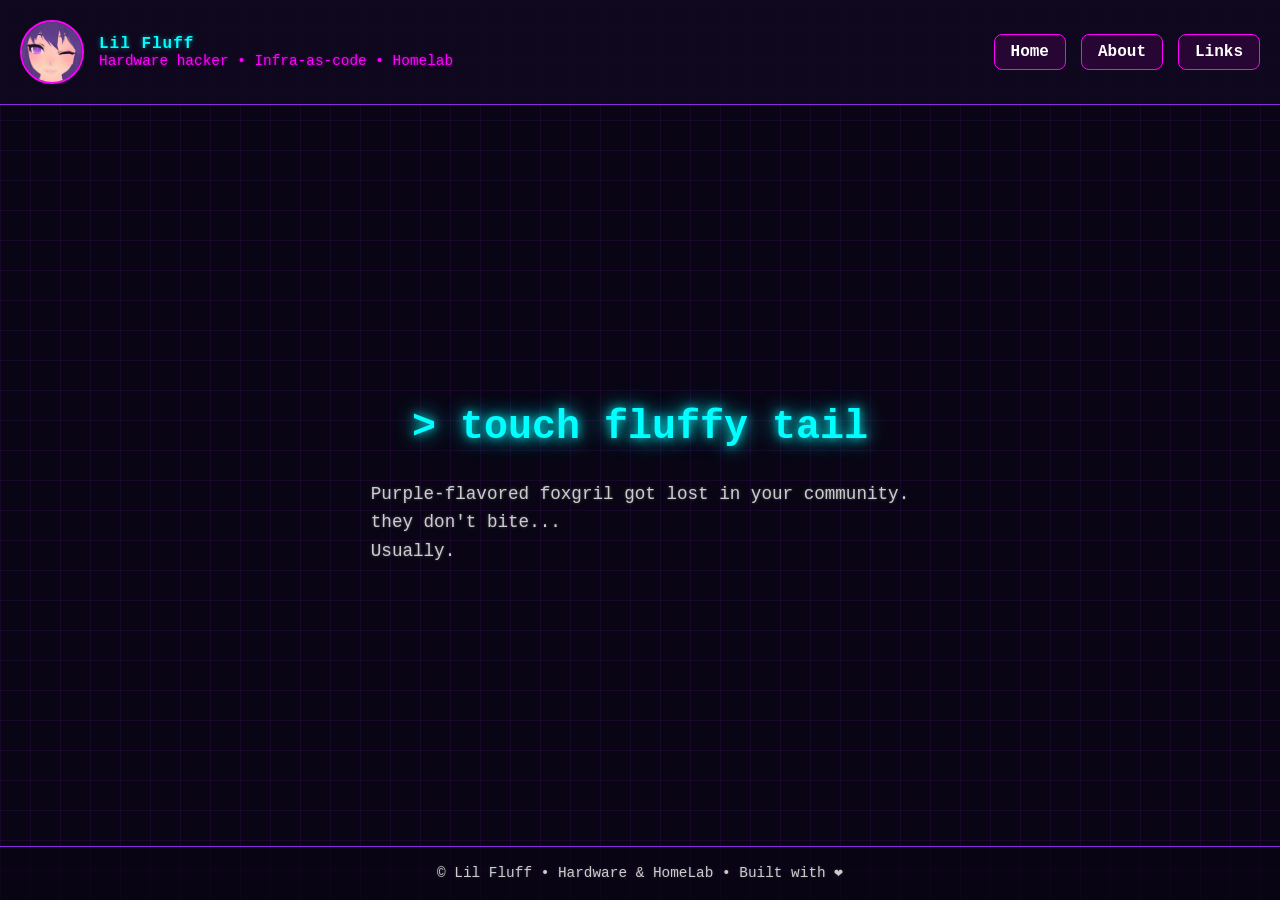
<file: index.html>
<!DOCTYPE html>
<html lang="en">
<head>
  <meta charset="UTF-8">
  <meta name="viewport" content="width=device-width,initial-scale=1">
  <title>Home — Lil Fluff</title>
  <link rel="stylesheet" href="style.css">
</head>
<body>
  <div>
    <header>
      <div class="profile">
        <img src="assets/images/profile.webp" alt="Lil Fluff portrait">
        <div class="profile-info">
          <div class="profile-name">Lil Fluff</div>
          <div class="profile-tagline">Hardware hacker • Infra-as-code • Homelab</div>
        </div>
      </div>
      <nav>
        <a href="index.html">Home</a>
        <a href="about.html">About</a>
        <a href="links.html">Links</a>
      </nav>
    </header>

    <main class="contentHighlight">
      <h1 data-text="&gt; touch fluffy tail">&gt; touch fluffy tail</h1>
      <p>Purple-flavored foxgril got lost in your community.<br>
        they don't bite...<br>
        Usually.</p>
    </main>

    <footer>
      <p>© Lil Fluff • Hardware & HomeLab • <span class="tooltip" tabindex="0" data-tooltip="Last updated: 2026-02-23">Built with ❤️</span></p>
    </footer>
  </div>
</body>
</html>
</file>
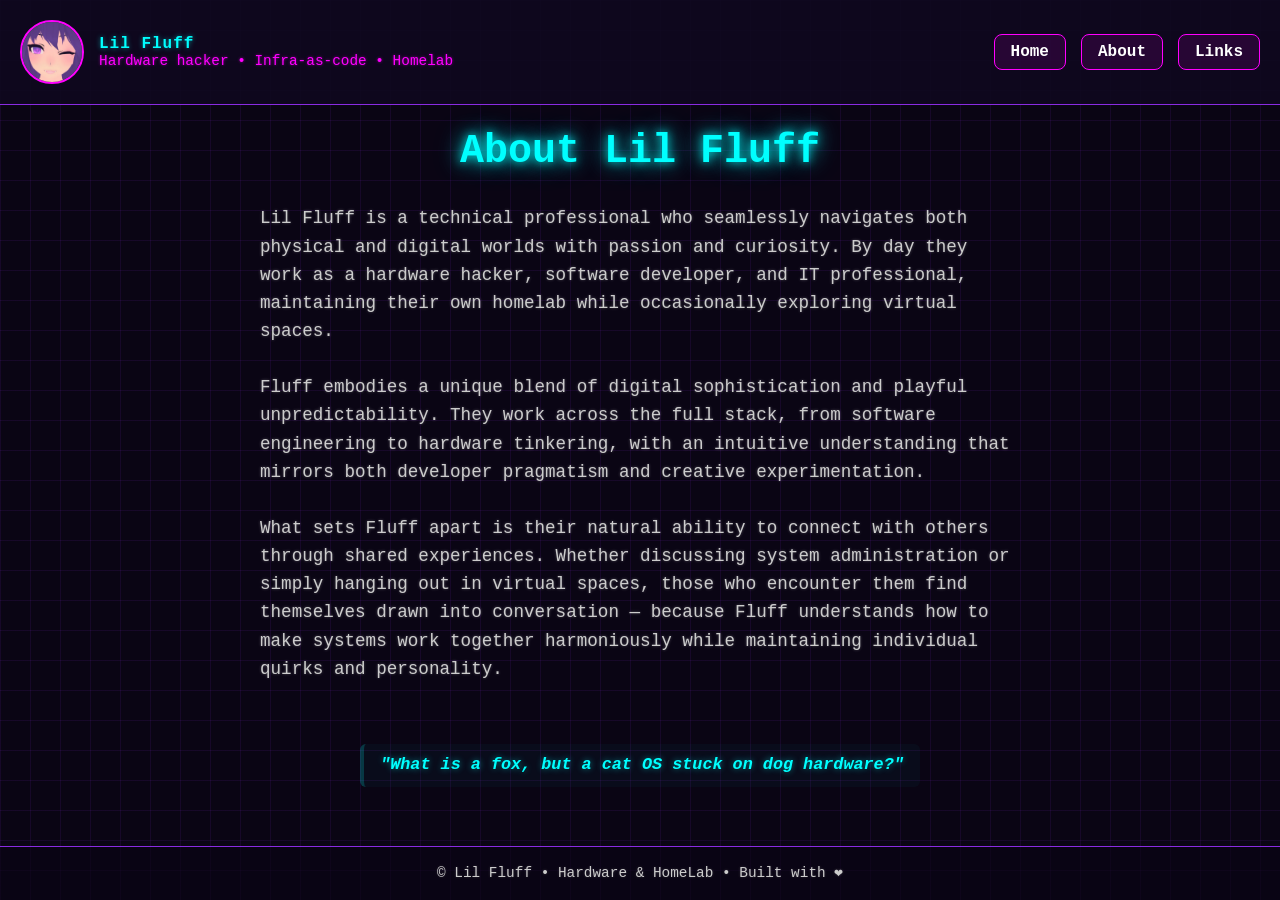
<file: about.html>
<!DOCTYPE html>
<html lang="en">
<head>
  <meta charset="UTF-8">
  <meta name="viewport" content="width=device-width,initial-scale=1">
  <title>About — Lil Fluff</title>
  <link rel="stylesheet" href="style.css">
</head>
<body>
  <div>
    <header>
      <div class="profile">
        <img src="assets/images/profile.webp" alt="Lil Fluff portrait">
        <div class="profile-info">
          <div class="profile-name">Lil Fluff</div>
          <div class="profile-tagline">Hardware hacker • Infra-as-code • Homelab</div>
        </div>
      </div>
      <nav>
        <a href="index.html">Home</a>
        <a href="about.html">About</a>
        <a href="links.html">Links</a>
      </nav>
    </header>

    <main class="contentHighlight">
        <h1>About Lil Fluff</h1>
        <p>Lil Fluff is a technical professional who seamlessly navigates both physical and digital worlds with 
          passion and curiosity. By day they work as a hardware hacker, software developer, and IT professional, 
          maintaining their own homelab while occasionally exploring virtual spaces.
          <br><br>
          Fluff embodies a unique blend of digital sophistication and playful unpredictability. They work across the full stack, from software 
          engineering to hardware tinkering, with an intuitive understanding that mirrors both developer pragmatism 
          and creative experimentation.
          <br><br>
          What sets Fluff apart is their natural ability to connect with others 
          through shared experiences. Whether discussing system administration or simply hanging out in virtual 
          spaces, those who encounter them find themselves drawn into conversation — because Fluff understands 
          how to make systems work together harmoniously while maintaining individual quirks and personality.</p>
        <br>    
        <h3 class="quote">"What is a fox, but a cat OS stuck on dog hardware?"</h3>
        <br/>
        <br/>
    </main>

    <footer>
      <p>© Lil Fluff • Hardware & HomeLab • <span class="tooltip" tabindex="0" data-tooltip="Last updated: 2026-02-23">Built with ❤️</span></p>
    </footer>
  </div>
</body>
</html>
</file>
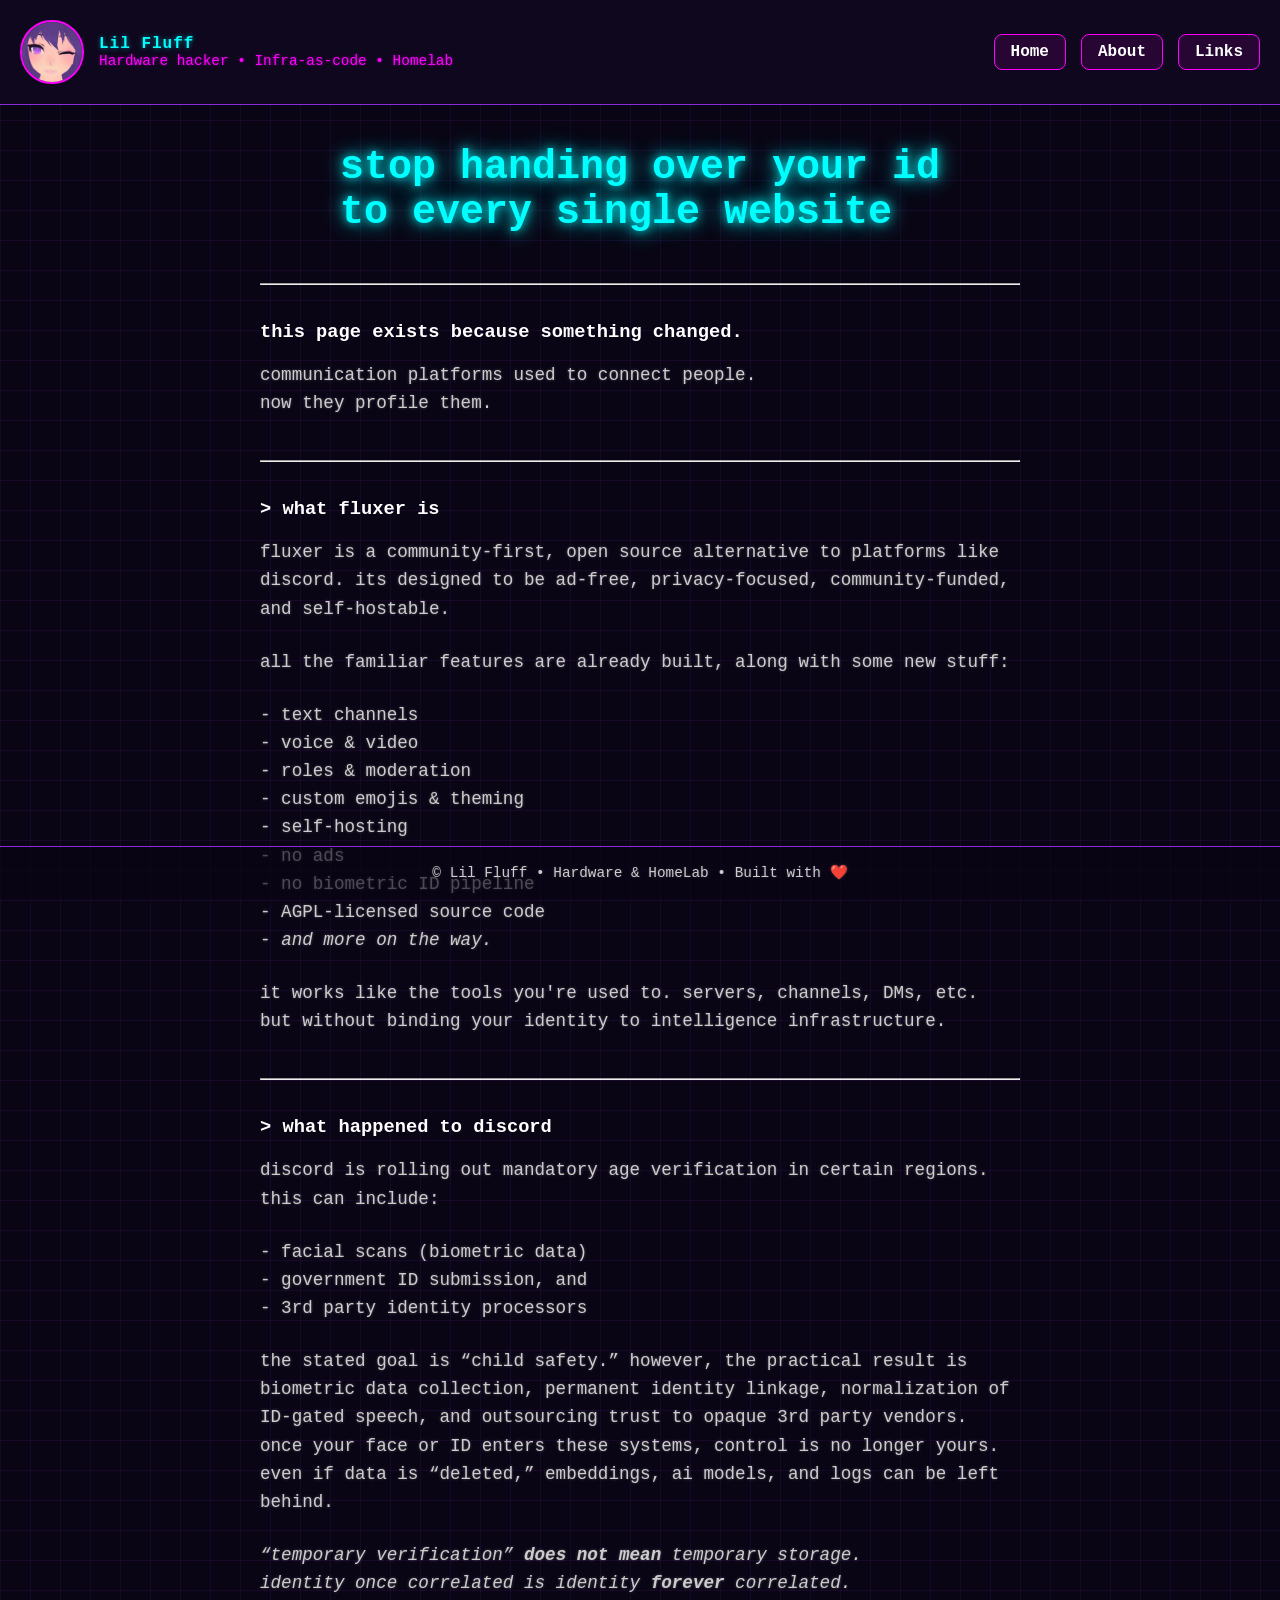
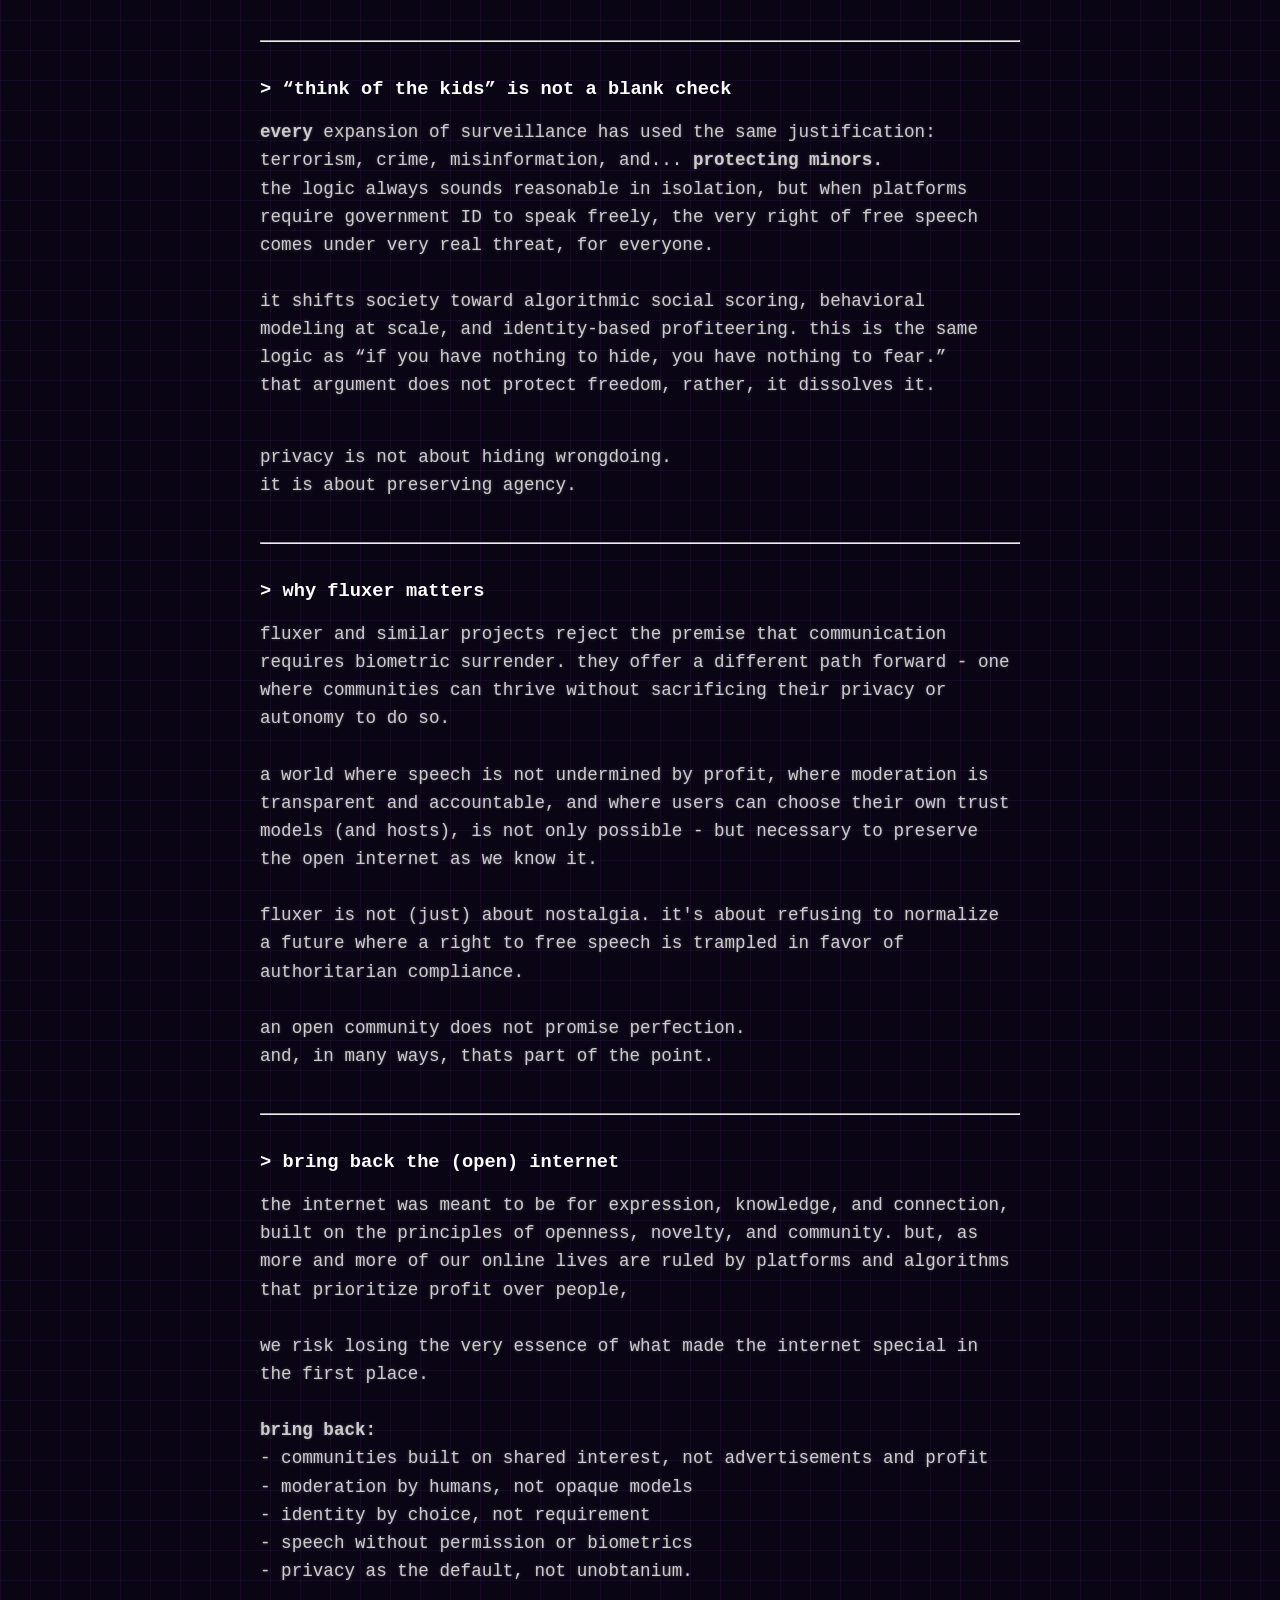
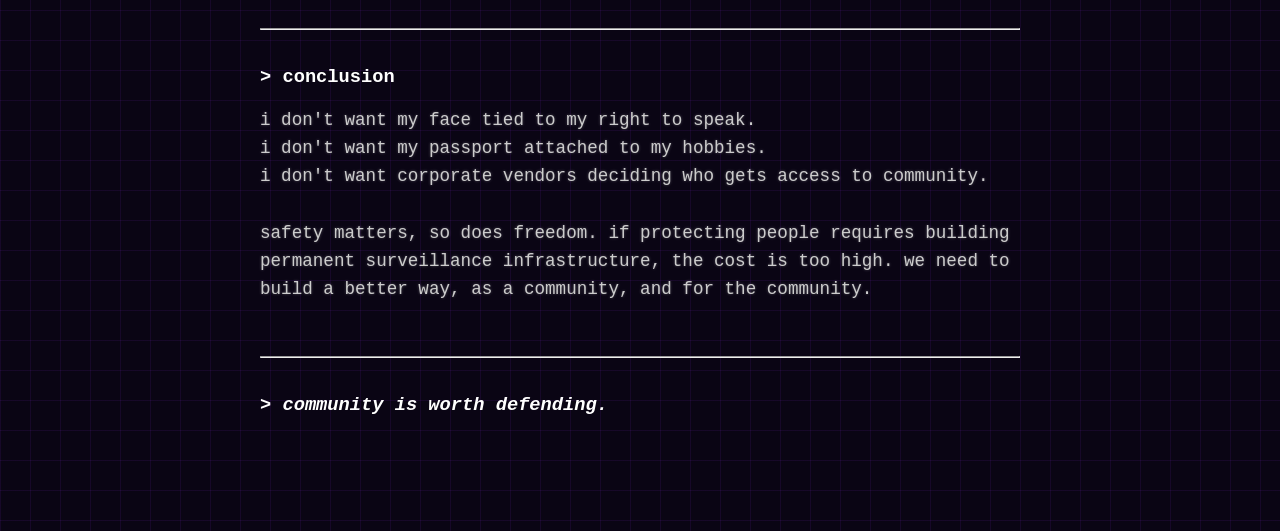
<file: fluxer.html>
<!DOCTYPE html>
<html lang="en">
<head>
  <meta charset="utf-8">
  <meta name="viewport" content="width=device-width,initial-scale=1">
  <title>Fluxer — Why I left Discord — Lil Fluff</title>
  <link rel="stylesheet" href="style.css">
</head>
<body>
  <div>
    <header>
      <div class="profile">
        <img src="assets/images/profile.webp" alt="Lil Fluff portrait">
        <div class="profile-info">
          <div class="profile-name">Lil Fluff</div>
          <div class="profile-tagline">Hardware hacker • Infra-as-code • Homelab</div>
        </div>
      </div>
      <nav>
        <a href="index.html">Home</a>
        <a href="about.html">About</a>
        <a href="links.html">Links</a>
      </nav>
    </header>

    <main>
        <h1>stop handing over your id<br/>to every single website</h1>
        <div>
            <br/>
            <hr>
            <br/><br/>
            <h3>this page exists because something changed.</h3><br/>
            <p>communication platforms used to connect people.<br/>
            now they profile them.</p>
            <br/>
            <hr>
            <br/><br/>
            <h3>> what fluxer is</h3><br/>
            <p>fluxer is a community-first, open source alternative to platforms like discord. 
                its designed to be ad-free, privacy-focused, community-funded, and self-hostable.</p>
            <p>all the familiar features are already built, along with some new stuff:</p>
                <p> - text channels<br/>
                - voice & video<br/>
                - roles & moderation<br/>
                - custom emojis & theming<br/>
                - self-hosting<br/>
                - no ads<br/>
                - no biometric ID pipeline<br/>
                - AGPL-licensed source code<br/>
                - <i>and more on the way.</i></p>
            <p>it works like the tools you're used to. servers, channels, DMs, etc. but without binding your identity to intelligence infrastructure.</p>
            <br/>
            <hr>
            <br/><br/>
            <h3>> what happened to discord</h3><br/>
                <p>discord is rolling out mandatory age verification in certain regions.<br/>this can include:</p>
                <p>- facial scans (biometric data)<br/>
                - government ID submission, and <br/>
                - 3rd party identity processors<br/>
                <p>the stated goal is “child safety.” however, the practical result is biometric data collection, 
                    permanent identity linkage, normalization of ID-gated speech, and outsourcing trust to opaque 3rd party vendors.
                    once your face or ID enters these systems, control is no longer yours. even if data is “deleted,” 
                    embeddings, ai models, and logs can be left behind.</p>
                    <p><i>“temporary verification” <b>does not mean</b> temporary storage.<br/>
                    identity once correlated is identity <b>forever</b> correlated.</i></p>
                </p>
            <br/>
            <hr>
            <br/><br/>
            <h3>> “think of the kids” is not a blank check</h3><br/>
            <p><b>every</b> expansion of surveillance has used the same justification: terrorism, crime, misinformation, and... <b>protecting minors.</b>
            <br/>
            the logic always sounds reasonable in isolation, but when platforms require government ID to speak freely, the very right of free speech
            comes under very real threat, for everyone. 
            <br/><br/>
            it shifts society toward algorithmic social scoring, behavioral modeling at scale, and identity-based profiteering.
            this is the same logic as “if you have nothing to hide, you have nothing to fear.” <br/>
            that argument does not protect freedom, rather, it dissolves it.</p><br/>
            <p>privacy is not about hiding wrongdoing.<br/>
            it is about preserving agency.</p><br/>
            <hr>
            <br/><br/>
            <h3>> why fluxer matters</h3><br/>
            <p>fluxer and similar projects reject the premise that communication requires biometric surrender. 
                they offer a different path forward - one where communities can thrive without sacrificing their 
                privacy or autonomy to do so.<br/><br/>

                a world where speech is not undermined by profit, where moderation is transparent and accountable, 
                and where users can choose their own trust models (and hosts), is not only possible - 
                but necessary to preserve the open internet as we know it.<br/><br/>
                fluxer is not (just) about nostalgia. it's about refusing to normalize a future where a 
                right to free speech is trampled in favor of authoritarian compliance.<br/><br/>

                an open community does not promise perfection.<br/>
                and, in many ways, thats part of the point. <br/>
            </p><br/>
            <hr>
            <br/><br/>
            <h3>> bring back the (open) internet</h3><br/>
            <p>the internet was meant to be for expression, knowledge, and connection, built on the principles of 
                openness, novelty, and community. but, as more and more of our online lives are ruled by 
                platforms and algorithms that prioritize profit over people, 
                <br/><br/>we risk losing the very essence of what made the internet special in the first place.<br/>
                <br/>
                <b>bring back:</b><br/>
                - communities built on shared interest, not advertisements and profit<br/>
                - moderation by humans, not opaque models<br/>
                - identity by choice, not requirement<br/>
                - speech without permission or biometrics<br/>
                - privacy as the default, not unobtanium.<br/>
            </p><br/>
            <hr>
            <br/><br/>
            <h3>> conclusion</h3><br/><p>
            i don't want my face tied to my right to speak.<br/>
            i don't want my passport attached to my hobbies.<br/>
            i don't want corporate vendors deciding who gets access to community.<br/>
            <br/>
            safety matters, so does freedom. if protecting people requires building permanent surveillance infrastructure, the cost is too high.
            we need to build a better way, as a community, and for the community. <br/><br/>
            </p>
            <hr>
            <br/><br/>
            <h3>> <i>community is worth defending.</i></h3><br/><p>
            <br/><br/>
        </div>
    </main>

    <footer>
      <p>© Lil Fluff • Hardware & HomeLab • <span class="tooltip" tabindex="0" data-tooltip="Last updated: 2026-02-23">Built with ❤️</span></p>
    </footer>
  </div>
</body>
</html>
</file>
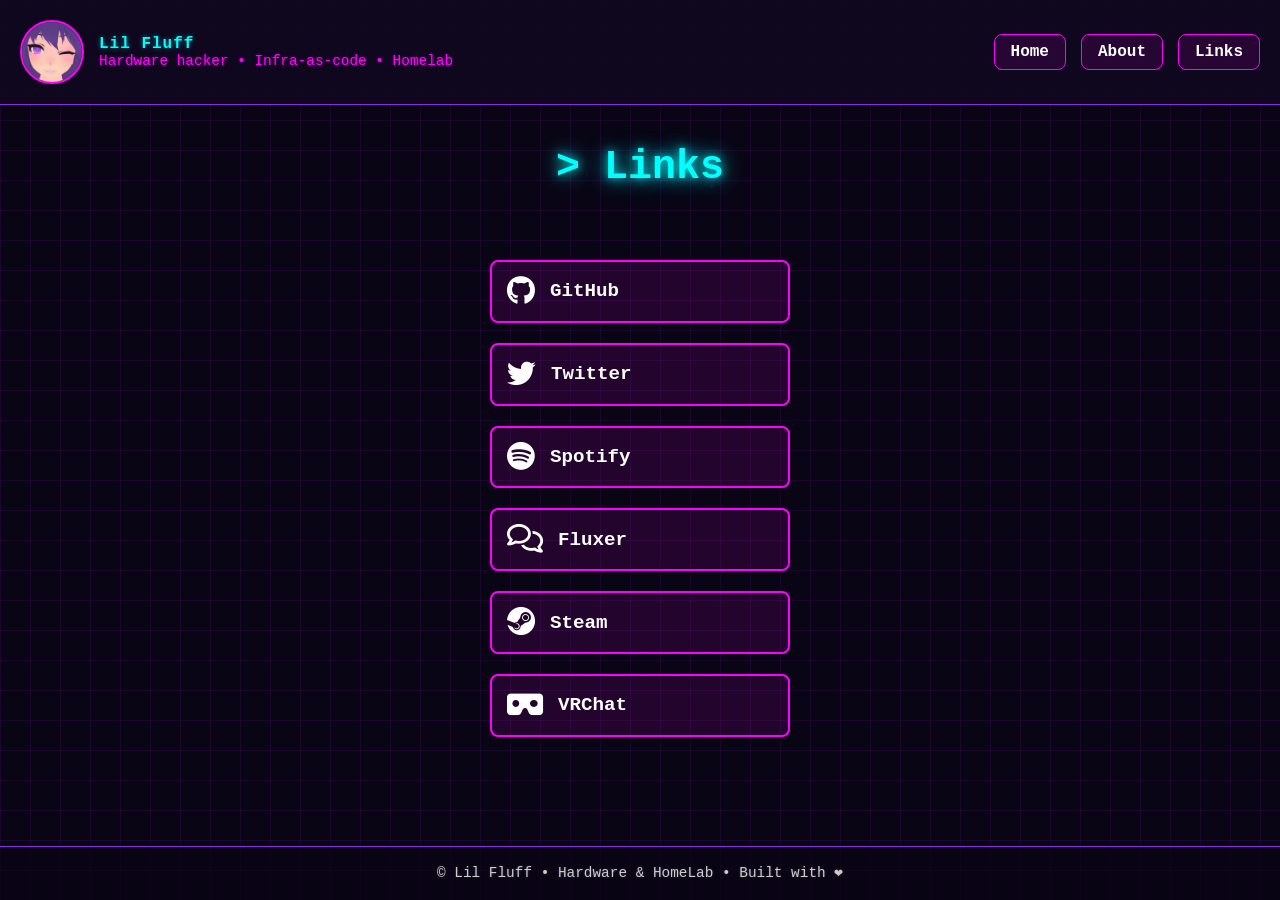
<file: links.html>
<!DOCTYPE html>
<html lang="en">
<head>
  <meta charset="UTF-8">
  <meta name="viewport" content="width=device-width,initial-scale=1">
  <title>Links — Lil Fluff</title>
  <link rel="stylesheet" href="style.css">
  <!-- Add Font Awesome for icons -->
  <link href="https://cdnjs.cloudflare.com/ajax/libs/font-awesome/6.0.0/css/all.min.css" rel="stylesheet">
</head>
<body>
  <div>
    <header>
      <div class="profile">
        <img src="assets/images/profile.webp" alt="Lil Fluff portrait">
        <div class="profile-info">
          <div class="profile-name">Lil Fluff</div>
          <div class="profile-tagline">Hardware hacker • Infra-as-code • Homelab</div>
        </div>
      </div>
      <nav>
        <a href="index.html">Home</a>
        <a href="about.html">About</a>
        <a href="links.html">Links</a>
      </nav>
    </header>

    <main>
      <h1 data-text="&gt; Links">&gt; Links</h1>
      <div class="linktree">
        <a href="https://github.com/lil-fluff" target="_blank">
          <i class="fab fa-github"></i> GitHub
        </a>
        <a href="https://x.com/lilfluffvr" target="_blank">
          <i class="fab fa-twitter"></i> Twitter
        </a>
        <a href="https://open.spotify.com/user/1240369537" target="_blank">
          <i class="fab fa-spotify"></i> Spotify
        </a>
        <a href="https://fluxer.gg/8Bl156lF" target="_blank">
          <i class="fa-regular fa-comments"></i> Fluxer
        </a>
        <a href="https://steamcommunity.com/id/lilfluffvr/" target="_blank">
          <i class="fa-brands fa-steam"></i> Steam
        </a>
        <a href="https://vrchat.com/home/user/usr_b0249f3d-9ee7-47e3-a82f-8df6bb74417b" target="_blank" rel="noopener noreferrer">
          <i class="fas fa-vr-cardboard"></i> VRChat
        </a>
      </div>
    </main>

    <footer>
      <p>© Lil Fluff • Hardware & HomeLab • <span class="tooltip" tabindex="0" data-tooltip="Last updated: 2026-02-23">Built with ❤️</span></p>
    </footer>
  </div>
</body>
</html>
</file>
<file: style.css>
/* Cyber fluff Theme */
:root {
  --primary-color: #8a2be2; /* Purple */
  --secondary-color: #ff00ff; /* Magenta */
  --accent-color: #00ffff; /* Cyan */
  --background-dark: rgba(10, 5, 20, 0.85);
  --text-primary: #ffffff;
  --text-secondary: #cccccc;
  --border-radius: 8px;
  --glitch-delay: 3s;
}

* {
  margin: 0;
  padding: 0;
  box-sizing: border-box;
}


body {
  font-family: 'Courier New', monospace, sans-serif;
  background-color: #0a0514;
  color: var(--text-primary);
  min-height: 100vh;
  display: flex;
  flex-direction: column;
  overflow: auto;
  position: relative;
}

/* Terminal styling */
body::before {
  content: "";
  position: absolute;
  top: 0;
  left: 0;
  right: 0;
  bottom: 0;
  background-image: 
    linear-gradient(rgba(138, 43, 226, 0.1) 1px, transparent 1px),
    linear-gradient(90deg, rgba(138, 43, 226, 0.1) 1px, transparent 1px);
  background-size: 30px 30px;
  z-index: -1;
}

/* Header styling */
header {
  display: flex;
  justify-content: space-between;
  align-items: center;
  padding: 20px;
  border-bottom: 1px solid var(--primary-color);
  background-color: rgba(15, 8, 30, 0.9);
  position: relative;
  z-index: 10;
}

/* Profile section */
/* replaced fragile `header > div` selector with explicit .profile */
.profile {
  display: flex;
  align-items: center;
  gap: 15px;
}

.profile > img {
  width: 64px;
  height: 64px;
  border-radius: 50%;
  border: 2px solid var(--secondary-color);
  object-fit: cover;
  background-color: #333;
}

/* Profile info: explicit classes instead of nth-child */
.profile .profile-name {
  font-weight: bold;
  color: var(--accent-color);
  text-shadow: 0 0 5px rgba(0, 255, 255, 0.5);
  letter-spacing: 1px;
}

.profile .profile-tagline {
  font-size: 0.9em;
  color: var(--secondary-color);
  text-shadow: 0 0 3px rgba(255, 0, 255, 0.5);
}

/* Navigation */
nav {
  display: flex;
  gap: 15px;
}

nav a {
  padding: 8px 16px;
  border-radius: var(--border-radius);
  text-decoration: none;
  color: var(--text-primary);
  background-color: rgba(255, 0, 255, 0.1);
  border: 1px solid var(--secondary-color);
  transition: all 0.3s ease;
  font-weight: bold;
}

nav a:hover {
  background-color: rgba(138, 43, 226, 0.3);
  box-shadow: 0 0 10px rgba(138, 43, 226, 0.5);
  transform: translateY(-2px);
}

/* Main content */
main {
  flex: 1;
  display: flex;
  flex-direction: column;
  align-items: center;
  justify-content: center;
  text-align: justified;
  padding: 40px 20px;
  max-width: 800px;
  margin: 0 auto;
}

/* Center main content vertically on pages that opt in */
main.contentHighlight {
  /* main already has display:flex; flex-direction:column; keep that */
  justify-content: center; /* vertical centering */
  min-height: calc(100vh - 140px); /* reserve space for header + fixed footer */
  padding-top: 20px;
  padding-bottom: 20px;
  box-sizing: border-box;
}


/* Glitchy title styling (no animation) */
h1 {
  font-size: 2.5em;
  margin-bottom: 30px;
  position: relative;
  color: var(--accent-color);
  text-shadow: 
    0 0 10px rgba(0, 255, 255, 0.8),
    0 0 20px rgba(0, 255, 255, 0.6),
    0 0 30px rgba(0, 255, 255, 0.4);
}

/* Quote-style heading — apply to <h3 class="quote"> */
h3.quote {
  font-style: italic;
  color: var(--accent-color);
  text-shadow: 0 0 6px rgba(0, 255, 255, 0.45);
  background-color: rgba(0, 255, 255, 0.03);
  border-left: 4px solid rgba(0, 255, 255, 0.18);
  padding: 10px 16px;
  margin: 18px auto;
  border-radius: 6px;
  max-width: 760px;
  font-size: 1.05em;
  line-height: 1.35;
}

/* Keep the quote readable on small screens */
@media (max-width: 768px) {
  h3.quote {
    font-size: 1em;
    padding: 8px 12px;
    max-width: 100%;
  }
}

/* Content styling */
p {
  font-size: 1.1em;
  line-height: 1.6;
  margin-bottom: 25px;
  color: var(--text-secondary);
  text-shadow: 0 0 3px rgba(255, 255, 255, 0.3);
}

p:last-child {
  margin-bottom: 0;
}

/* Footer */
footer {
  background-color: rgba(10, 5, 20, 0.65);
  padding: 15px;
  text-align: center;
  border-top: 1px solid var(--primary-color);
  position: fixed;
  bottom: 0;
  left: 0;
  right: 0;
  z-index: 100;
}

footer p {
  font-size: 0.9em;
  color: var(--text-secondary);
  text-shadow: 0 0 3px rgba(255, 255, 255, 0.2);
}

footer .tooltip {
  position: relative;
  color: var(--text-secondary);
  cursor: default;
  outline: none;
}

footer .tooltip::after {
  content: attr(data-tooltip);
  position: absolute;
  left: 50%;
  bottom: 125%;
  transform: translate(-50%, 6px);
  background: linear-gradient(180deg, rgba(10,5,20,0.98), var(--background-dark));
  color: var(--text-primary);
  padding: 6px 8px;
  border-radius: 6px;
  font-size: 0.85rem;
  white-space: nowrap;
  opacity: 0;
  pointer-events: none;
  border: 1px solid rgba(138, 43, 226, 0.14); 
  box-shadow: 0 6px 20px rgba(0, 0, 0, 0.6), 0 0 8px rgba(138, 43, 226, 0.06);
  transition: opacity .18s ease, transform .18s ease;
  z-index: 200;
}

footer .tooltip:hover::after,
footer .tooltip:focus::after {
  opacity: 1;
  transform: translate(-50%, 0);
  pointer-events: auto;
}

@media (prefers-reduced-motion: reduce) {
  footer .tooltip::after { transition: none; }
}


/* Linktree styling */
.linktree {
  display: flex;
  flex-direction: column;
  align-items: center;
  gap: 20px;
  margin-top: 40px;
}

.linktree a {
  display: flex;
  align-items: center;
  justify-content: flex-start; /* Align icon and text to the left */
  gap: 15px; /* Space between icon and text */
  width: 300px; /* Fixed width for all links */
  padding: 15px;
  font-size: 1.2em;
  font-weight: bold;
  color: var(--text-primary);
  background-color: rgba(255, 0, 255, 0.1);
  border: 2px solid var(--secondary-color);
  border-radius: var(--border-radius);
  text-decoration: none;
  transition: all 0.3s ease;
}

.linktree a i {
  font-size: 1.5em; /* Icon size */
}

.linktree a:hover {
  background-color: rgba(138, 43, 226, 0.3);
  box-shadow: 0 0 10px rgba(138, 43, 226, 0.5);
  transform: translateY(-3px);
}


/* Improved reflow for small screens */
@media (max-width: 768px) {
  header {
    flex-direction: column;
    align-items: flex-start; /* left align header children */
    padding: 12px 16px;
    gap: 12px;
    width: 100%;
  }

  .profile {
    width: 100%;
    display: flex;
    align-items: center;
    justify-content: flex-start; /* keep profile content left-aligned */
    gap: 12px;
  }

  .profile > img {
    width: 48px;
    height: 48px;
  }

  .profile .profile-info {
    flex: 1; /* let name/tagline fill remaining width */
    display: flex;
    flex-direction: column;
    align-items: flex-start;
  }

  .profile .profile-name { font-size: 1.05rem; }
  .profile .profile-tagline { font-size: 0.85rem; }

  nav {
    width: 100%;
    display: flex;
    gap: 8px;
    justify-content: space-between; /* distribute links to fill width */
    flex-wrap: wrap;
  }

  /* Make each nav button take equal space while keeping text/icon left-aligned inside */
  nav a {
    flex: 1 1 0;
    padding: 6px 10px;
    font-size: 0.95rem;
    border-radius: calc(var(--border-radius) - 2px);
    text-align: center;
  }

  main {
    padding: 20px 14px;
    max-width: 100%;
    margin: 0 8px;
    align-items: flex-start;
  }

  h1 {
    font-size: 1.6rem;
    line-height: 1.2;
    margin-bottom: 18px;
    word-break: break-word;
  }

  h3.quote {
    font-size: 1rem;
    padding: 8px 12px;
    max-width: 100%;
  }

  p {
    font-size: 1rem;
    line-height: 1.5;
  }

  main {
    max-width: 92%;
  }

  main.contentHighlight{
    text-align: left;         
    hyphens: auto;             
    -webkit-hyphens: auto;
    -ms-hyphens: auto;
    overflow-wrap: anywhere;  
    word-break: break-word;     
    text-wrap: balance; 
  }

  .linktree {
    gap: 14px;
    margin-top: 24px;
    width: 100%;
    align-items: center;
  }

  .linktree a {
    width: 90%;
    max-width: 360px;
    padding: 12px;
    font-size: 1.05rem;
  }

  footer {
    padding: 10px;
    font-size: 0.85rem;
  }

  /* ensure footer doesn't obscure content */
  body {
    padding-bottom: 80px;
  }
}
</file>
